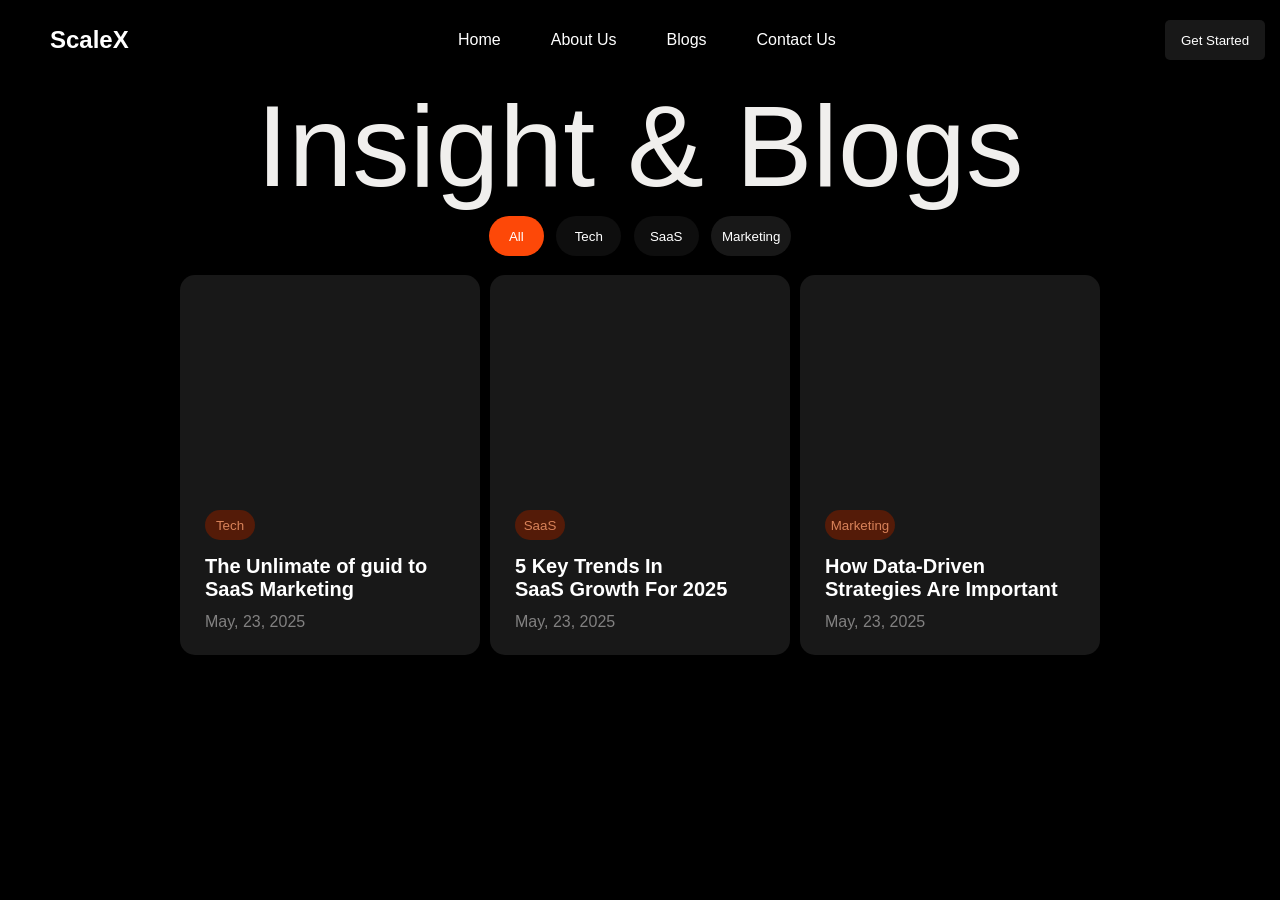
<file: A2 Project/First Web/index.html>
<!DOCTYPE html>
<html lang="en">

<head>
    <meta charset="UTF-8">
    <meta name="viewport" content="width=device-width, initial-scale=1.0">
    <title>First Web</title>
    <link rel="stylesheet" href="style.css">
</head>

<body>

    <div class="navbar">
        <h2>ScaleX</h2>
        <div class="nav-item">
            <li>Home</li>
            <li>About Us</li>
            <li>Blogs</li>
            <li>Contact Us</li>
        </div>
        <button class="nav-btn">Get Started</button>
    </div>
    <div class="text">
        <h1>Insight & Blogs</h1>

        <button class="btn-1">All</button>
        <button class="btn-2">Tech</button>
        <button class="btn-2">SaaS</button>
        <button class="btn-4">Marketing</button>


    </div>

    <div class="container">
        <div class="card-1">

            <div class="image-container-1"></div>

            <div class="card-text-btn">
                <button class="card-btn">Tech</button>
                
              <h4>The Unlimate of guid to <br>SaaS Marketing </h4>
            
            <p>May, 23, 2025</p>
            </div>
        </div>
        <div class="card-2">
            <div class="image-container-2"></div>
            <div class="card-text-btn">
                <button class="card-btn">SaaS</button>
                <h4>5 Key Trends In <br> SaaS
                    Growth For 2025</h4>
                    <p>May, 23, 2025</p>
              
            </div>
        </div>
        <div class="card-3">
            <div class="image-container-3"></div>

            <div class="card-text-btn">
                <button class="card-btn-1">Marketing</button>

                <h4>How Data-Driven <br>
                    Strategies Are Important</h4>
                    <p>May, 23, 2025</p>
            </div>
        </div>
    </div>
</body>

</html>
</file>
<file: A2 Project/First Web/style.css>
* {
  margin: 0%;
  padding: 0%;
  box-sizing: border-box;
}
body,
html {
  height: 100%;
  width: 100%;
  background-color: black;
  font-family: "Segoe UI", Tahoma, Geneva, Verdana, sans-serif;
}

.navbar {
  height: 80px;
  display: flex;
  align-items: center;
  justify-content: space-between;
  padding: 15px;
  margin-left: 35px;
  color: white;
}
.nav-item {
  display: flex;
  gap: 50px;
  list-style: none;
}
.nav-item li {
  font-size: 16px;
}
.nav-btn {
  height: 40px;
  width: 100px;
  border-radius: 5px;
  background-color: #181818;
  border: none;
  color: white;
}
.text {
  text-align: center;
  color: white;
}
h1 {
  font-size: 115px;

  font-weight: 400;

  color: rgb(240, 239, 237);
}

.text button {
  height: 40px;
  padding: 10px;
  margin: 4px;
  border-radius: 25px;
  color: white;
  border: none;
}
.btn-4 {
  width: 80px;
  background-color: #181818;
}
.btn-2 {
  width: 65px;
  background-color: #0e0e0e;
}

.btn-1 {
  width: 55px;
  background-color: #fd4808;
}
.container {
  display: flex;
  justify-content: center;
  gap: 10px;
  margin-top: 15px;
}
.card-1 {
  height: 380px;
  width: 300px;

  background-color: #181818;
  border-radius: 15px;
}
.card-2 {
  height: 380px;
  width: 300px;
  background-color: #181818;
  border-radius: 15px;
}
.card-3 {
  height: 380px;
  width: 300px;
  background-color: #181818;
  border-radius: 15px;
}

.image-container-1 {
  width: 300px;
  height: 220px;
  background-image: url(https://assets.lummi.ai/assets/QmUStEZdVWFgYh6a9JxwhRnp8ycrmvZzwVS2n154RCaxBe?auto=format&w=640);
  background-position: center;
  background-size: cover;
  border-radius: 15px;
}
.image-container-2 {
  width: 300px;
  height: 220px;
  background-image: url(https://assets.lummi.ai/assets/QmaLJLztpwec5dhRriuXGij4xsiR4EvtPiLvKMi7b2u7qe?auto=format&w=640);
  background-position: center;
  background-size: cover;
  border-radius: 15px;
}
.image-container-3 {
  width: 300px;
  height: 220px;
  background-image: url(https://static.vecteezy.com/system/resources/thumbnails/048/640/697/small/charming-portrait-of-cats-with-a-b-red-background-emphasizing-their-playfulness-free-photo.jpg);
  background-position: center;
  background-size: cover;
  border-radius: 15px;
}
.card-text-btn {
  margin-top: 15px;
  margin-left: 25px;
}
.card-btn {
  height: 30px;
  width: 50px;
  border-radius: 25px;
  padding: 5px;
  border: none;
  background-color: #541b08;
  color: #d88259;
}
.card-btn-1 {
  height: 30px;
  width: 70px;
  border-radius: 25px;
  padding: 5px;
  border: none;
  color: #d88259;
  background-color: #541b08;
}
h4 {
  margin-top: 15px;
  font-size: 20px;
  font-weight: 600;
  color: white;
}
p {
  margin-top: 12px;
  font-weight: 400;

  color: #828181;
}
</file>
